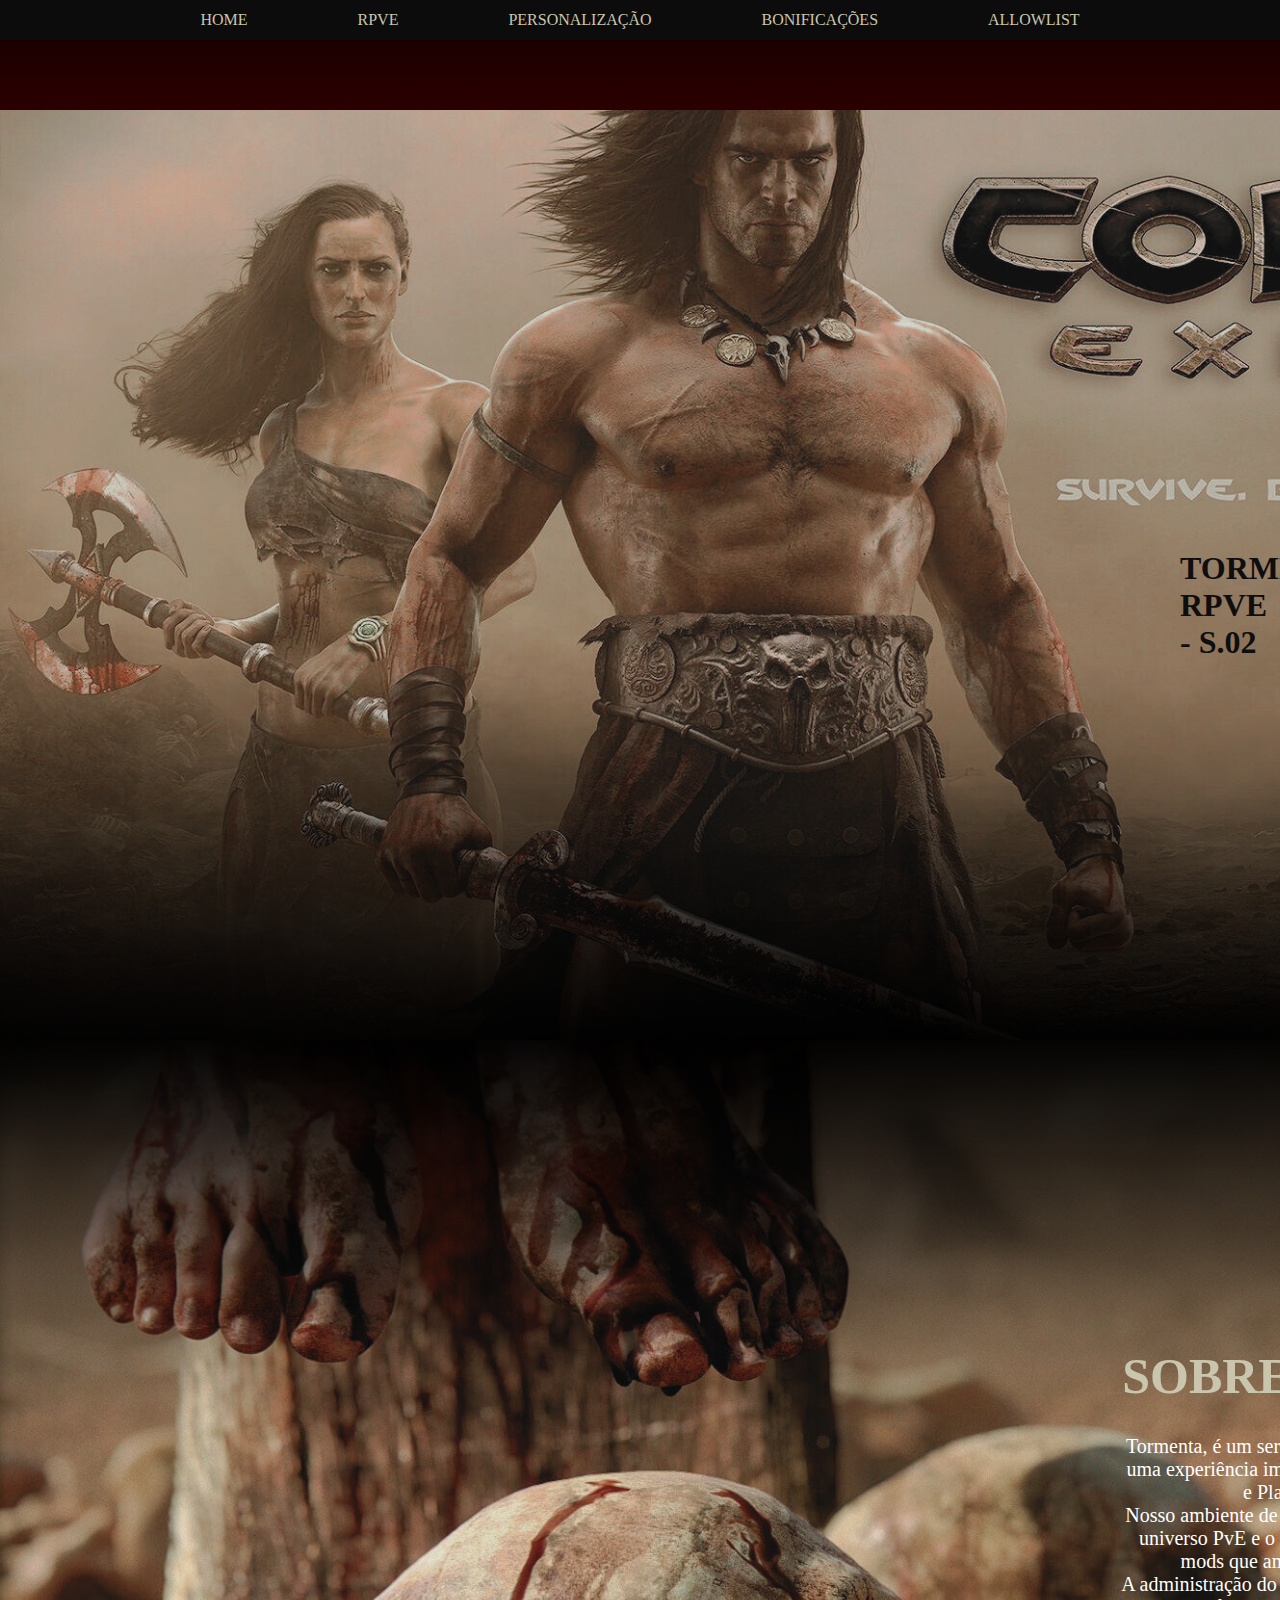
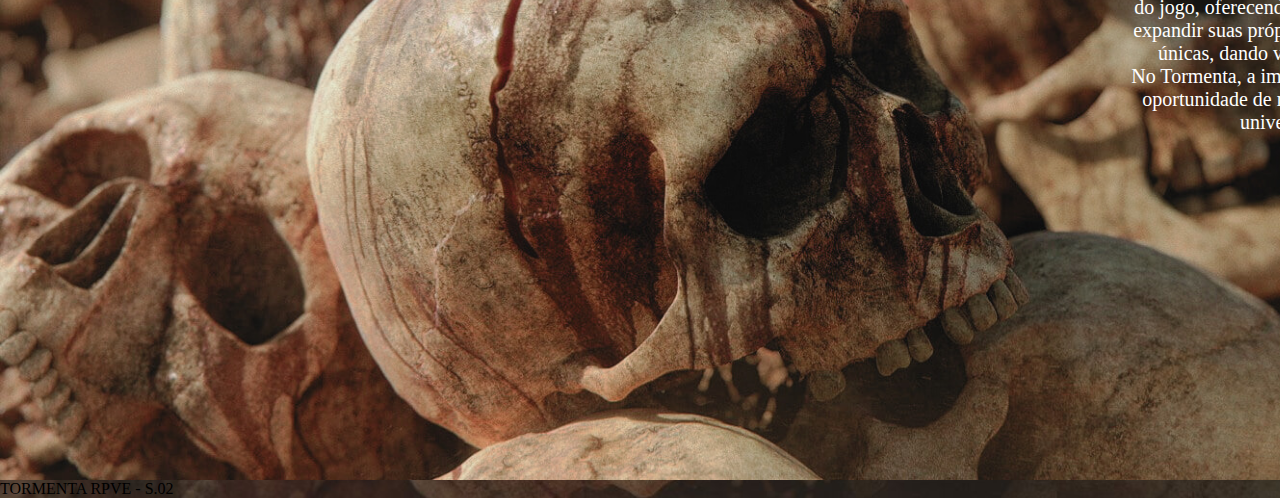
<file: index.html>
<!DOCTYPE html>
<html lang="pt-br">
<head>

    <link rel="preconnect" href="https://fonts.googleapis.com">
    <link rel="preconnect" href="https://fonts.gstatic.com" crossorigin>
    <link href="https://fonts.googleapis.com/css2?family=Archivo:ital,wght@0,100..900;1,100..900&display=swap" rel="stylesheet">
    <link rel="preconnect" href="https://fonts.googleapis.com">
    <link rel="preconnect" href="https://fonts.gstatic.com" crossorigin>
    <link href="https://fonts.googleapis.com/css2?family=Cinzel+Decorative:wght@400;700;900&display=swap" rel="stylesheet">

    <meta charset="UTF-8">
    <meta name="viewport" content="width=device-width, initial-scale=1.0">
    <title>Tormenta</title>

    <link rel="stylesheet" href="index.css">
</head>
<body>
    <header class="ellefair-regular">
        <div class="header1">
            <nav class="headerhome">
                <a href="#" class="stackshome">HOME</a>
                <a href="rpve.html" class="stackshome">RPVE</a>
                <a href="personalizacao.html" class="stackshome">PERSONALIZAÇÃO</a>
                <a href="#" class="stackshome">BONIFICAÇÕES</a>
                <a href="#" class="stackshome">ALLOWLIST</a>
              </nav>
        </div> 
    </header>

    <main>
        <div class="main1home">
            <h1 id="mainh1home" class="cinzel-decorative-bold">TORMENTA RPVE - S.02</h1>
            </h1>

        </div>
            
        <div class="main2home">
            
            <div id="main2divhome">
                <h1 id="main2h1home" class="cinzel-decorative-black">SOBRE O SERVIDOR</h1>
                <P id="main2phome" class="cinzel-decorative-bold">Tormenta, é um servidor dedicado aos jogadores que buscam uma experiência imersiva nas modalidades de Roleplay (RP) e Player vs Environment (PvE). <br>
                    Nosso ambiente de jogo promove a fusão harmoniosa entre o universo PvE e o mundo narrativo do RP, enriquecido por mods que ampliam a profundidade e a imersão. <br>
                    A administração do servidor escolheu preservar a lore original do jogo, oferecendo aos jogadores a liberdade criativa para expandir suas próprias narrativas e contribuir com histórias únicas, dando vida e propósito aos seus personagens. <br>
                    No Tormenta, a imaginação é o limite, e cada jogador tem a oportunidade de moldar seu próprio legado dentro de um universo dinâmico e envolvente. <br>
                
            </P>
            </div>   
        </div>

    </main>

    <footer>
        <div class="footer">
            <p id="footerp" class="footerh1home cinzel-decorative-bold">TORMENTA RPVE - S.02</p>
        </div>
    </footer>
</body>
</html>
</file>
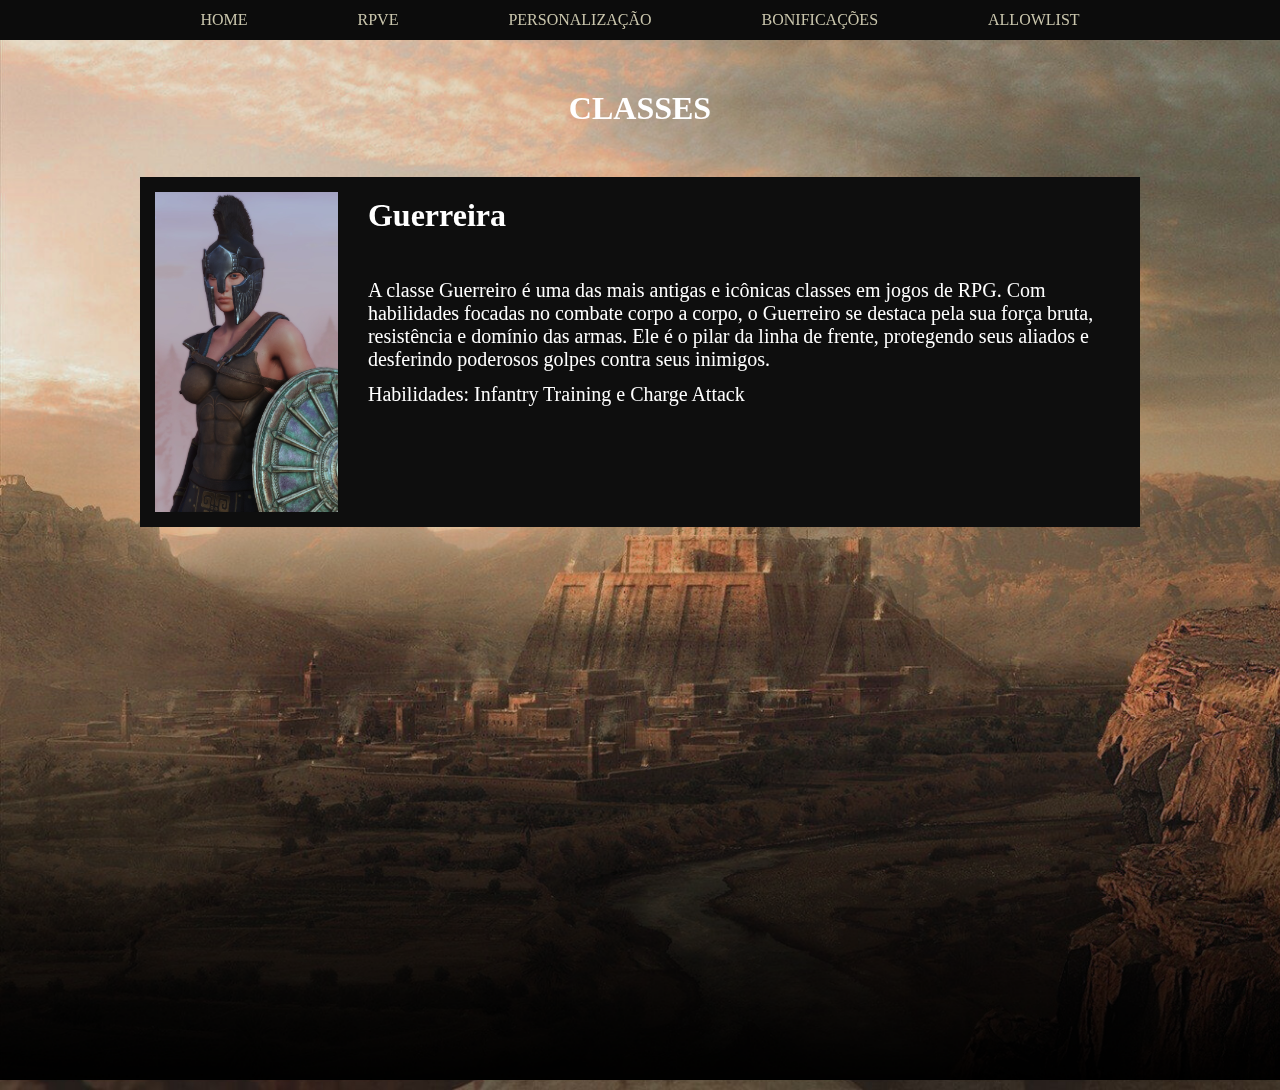
<file: personalizacao.html>
<!DOCTYPE html>
<html lang="pt-br">
<head>

    <link rel="preconnect" href="https://fonts.googleapis.com">
    <link rel="preconnect" href="https://fonts.gstatic.com" crossorigin>
    <link href="https://fonts.googleapis.com/css2?family=Archivo:ital,wght@0,100..900;1,100..900&display=swap" rel="stylesheet">
    <link rel="preconnect" href="https://fonts.googleapis.com">
    <link rel="preconnect" href="https://fonts.gstatic.com" crossorigin>
    <link href="https://fonts.googleapis.com/css2?family=Cinzel+Decorative:wght@400;700;900&display=swap" rel="stylesheet">

    <meta charset="UTF-8">
    <meta name="viewport" content="width=device-width, initial-scale=1.0">
    <title>Personalização</title>

    <link rel="stylesheet" href="index.css">

</head>
<body>
    <header class="ellefair-regular">
        <div class="header3">
            <nav class="headerpersonalizacao">
                <a href="index.html" class="stackspersonalizacao">HOME</a>
                <a href="rpve.html" class="stackspersonalizacao">RPVE</a>
                <a href="#" class="stackspersonalizacao">PERSONALIZAÇÃO</a>
                <a href="#" class="stackspersonalizacao">BONIFICAÇÕES</a>
                <a href="#" class="stackspersonalizacao">ALLOWLIST</a>
            
              </nav>
        </div> 

        <main>
            <div class="main1personalizacao">
                <div class="div1perso">
                    <h1 class="cinzel-decorative-bold">CLASSES</h1>
                </div>
                <div class="div2perso">
                    <img src="assets/personalizacao/Guerreira.jpg" id="classes" alt="">
                    <div>
                        <h1 class="cinzel-decorative-bold">Guerreira</h1>
                        <p class="bellefair-regular">A classe Guerreiro é uma das mais antigas e icônicas classes em jogos de RPG. Com habilidades focadas no combate corpo a corpo, o Guerreiro se destaca pela sua força bruta, resistência e domínio das armas. Ele é o pilar da linha de frente, protegendo seus aliados e desferindo poderosos golpes contra seus inimigos.</p>
                        <p class="bellefair-regular">Habilidades: Infantry Training e Charge Attack</p>
                    </div>
                    
                </div>
            </div>
        </main>
    </header>


    <footer>
        <div class="footer">
            <p id="footerp" class="footerh1home cinzel-decorative-bold">TORMENTA RPVE - S.02</p>
        </div>
    </footer>

    
</body>
</html>
</file>
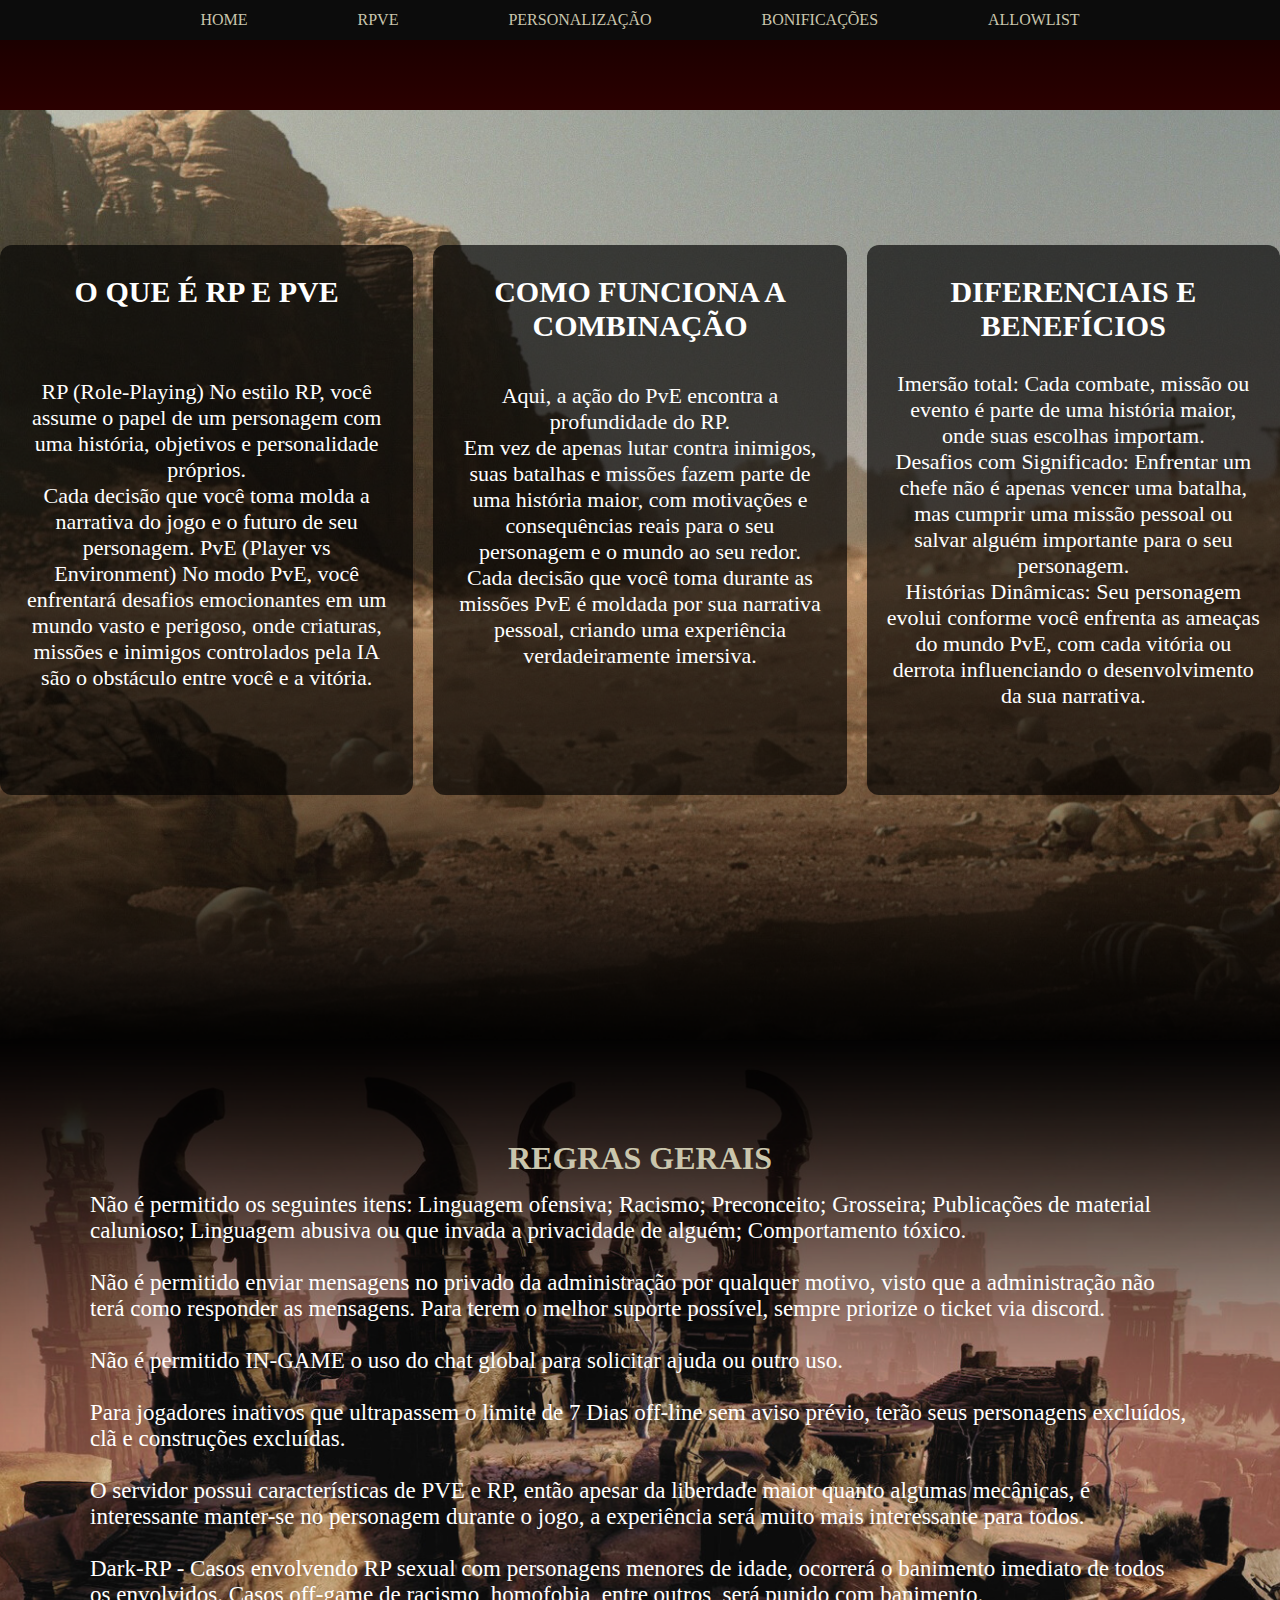
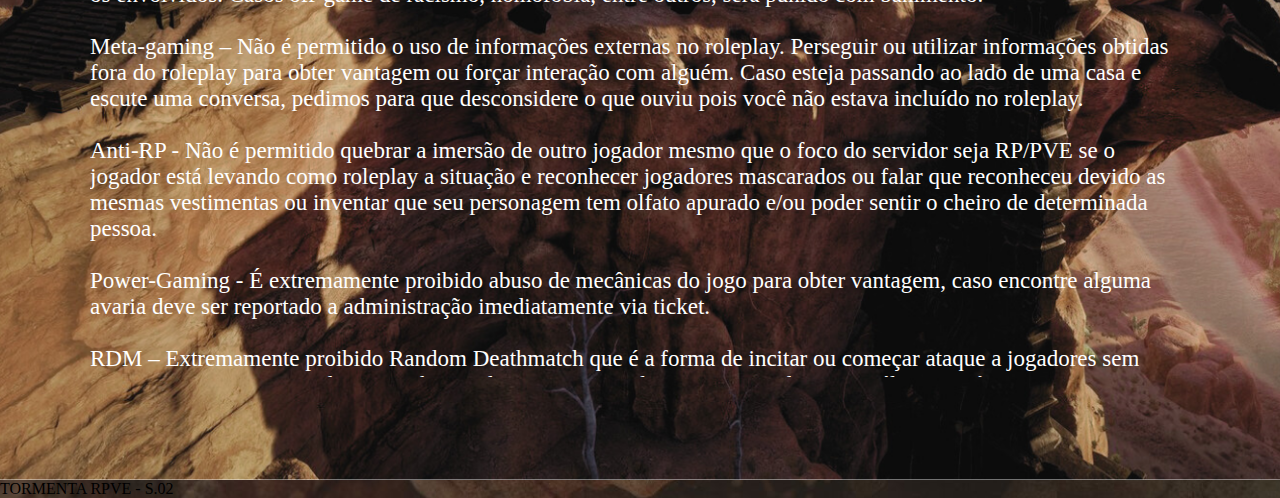
<file: rpve.html>
<!DOCTYPE html>
<html lang="pt-br">
<head>

    <link rel="preconnect" href="https://fonts.googleapis.com">
    <link rel="preconnect" href="https://fonts.gstatic.com" crossorigin>
    <link href="https://fonts.googleapis.com/css2?family=Archivo:ital,wght@0,100..900;1,100..900&display=swap" rel="stylesheet">
    <link rel="preconnect" href="https://fonts.googleapis.com">
    <link rel="preconnect" href="https://fonts.gstatic.com" crossorigin>
    <link href="https://fonts.googleapis.com/css2?family=Cinzel+Decorative:wght@400;700;900&display=swap" rel="stylesheet">
    
    <meta charset="UTF-8">
    <meta name="viewport" content="width=device-width, initial-scale=1.0">
    <title>RPVE</title>

    <link rel="stylesheet" href="index.css">

</head>
<body>
    <header class="ellefair-regular">
        <div class="header2">
            <nav class="headerrpve">
                <a href="index.html" class="stacksrpve">HOME</a>
                <a href="#" class="stacksrpve">RPVE</a>
                <a href="personalizacao.html" class="stacksrpve">PERSONALIZAÇÃO</a>
                <a href="#" class="stacksrpve">BONIFICAÇÕES</a>
                <a href="#" class="stacksrpve">ALLOWLIST</a>
            
              </nav>
        </div> 
    </header>

    <main>
        
        <div id="main1rpve" class="containerrpve">
            <div class="item">
                <h1 class="cinzel-decorative-bold">O QUE É RP E PVE</h1>
                <p id="mainrpve1p" class="ellefair-regular">RP (Role-Playing) No estilo RP, você assume o papel de um personagem com uma história, objetivos e personalidade próprios. <br>
                    Cada decisão que você toma molda a narrativa do jogo e o futuro de seu personagem.

                    PvE (Player vs Environment) No modo PvE, você enfrentará desafios emocionantes em um mundo vasto e perigoso, onde criaturas, missões e inimigos controlados pela IA são o obstáculo entre você e a vitória.</p>
            </div>
            
            <div class="item">
                <h1 class="cinzel-decorative-bold">COMO FUNCIONA A COMBINAÇÃO</h1>
                <p id="mainrpve2p" class="ellefair-regular">
                    Aqui, a ação do PvE encontra a profundidade do RP. <br>
                    Em vez de apenas lutar contra inimigos, suas batalhas e missões fazem parte de uma história maior, com motivações e consequências reais para o seu personagem e o mundo ao seu redor. <br>
                    Cada decisão que você toma durante as missões PvE é moldada por sua narrativa pessoal, criando uma experiência verdadeiramente imersiva.
                </p>
            </div>

            <div class="item">
                <h1 class="cinzel-decorative-bold">DIFERENCIAIS E BENEFÍCIOS</h1>
                <p id="mainrpve3p" class="ellefair-regular">
                    Imersão total: Cada combate, missão ou evento é parte de uma história maior, onde suas escolhas importam. <br>
                    Desafios com Significado: Enfrentar um chefe não é apenas vencer uma batalha, mas cumprir uma missão pessoal ou salvar alguém importante para o seu personagem. <br>
                    Histórias Dinâmicas: Seu personagem evolui conforme você enfrenta as ameaças do mundo PvE, com cada vitória ou derrota influenciando o desenvolvimento da sua narrativa.
                </p>
            </div>

        </div>

        <div id="main2rpve">
            <div class="item2">
                <h1 class="cinzel-decorative-bold">REGRAS GERAIS</h1>
                <div class="regras">
                    <ul>
                        <li class="ellefair-regular">Não é permitido os seguintes itens: Linguagem ofensiva; Racismo; Preconceito; Grosseira; Publicações de material calunioso; Linguagem abusiva ou que invada a privacidade de alguém; Comportamento tóxico. </li> <br>
                        <li class="ellefair-regular">Não é permitido enviar mensagens no privado da administração por qualquer motivo, visto que a administração não terá como responder as mensagens. Para terem o melhor suporte possível, sempre priorize o ticket via discord.</li> <br> 
                        <li class="ellefair-regular">Não é permitido IN-GAME o uso do chat global para solicitar ajuda ou outro uso. </li> <br>
                        <li class="ellefair-regular">Para jogadores inativos que ultrapassem o limite de  7 Dias off-line sem aviso prévio, terão seus personagens excluídos, clã e construções excluídas.</li> <br>
                        <li>O servidor possui características de PVE e RP, então apesar da liberdade maior quanto algumas mecânicas, é interessante manter-se no personagem durante o jogo, a experiência será muito mais interessante para todos. </li> <br>
                        <li>Dark-RP - Casos envolvendo RP sexual com personagens menores de idade, ocorrerá o banimento imediato de todos os envolvidos. Casos off-game de racismo, homofobia, entre outros, será punido com banimento. </li> <br>
                        <li>Meta-gaming – Não é permitido o uso de informações externas no roleplay. Perseguir ou utilizar informações obtidas fora do roleplay para obter vantagem ou forçar interação com alguém. Caso esteja passando ao lado de uma casa e escute uma conversa,  pedimos para que desconsidere o que ouviu pois você não estava incluído no roleplay.</li> <br>
                        <li>Anti-RP - Não é permitido quebrar a imersão de outro jogador mesmo que o foco do servidor seja RP/PVE se o jogador está levando como roleplay a situação e reconhecer jogadores mascarados ou falar que reconheceu devido as mesmas vestimentas ou inventar que seu personagem tem olfato apurado e/ou poder sentir o cheiro de determinada pessoa.</li> <br>
                        <li>Power-Gaming - É extremamente proibido abuso de mecânicas do jogo para obter vantagem, caso encontre alguma avaria deve ser reportado a administração imediatamente via ticket.</li> <br>
                        <li>RDM – Extremamente proibido Random Deathmatch que é a forma de incitar ou começar ataque a jogadores sem motivo apenas para prejudicar. Lembre-se do amor a sua vida e que o PVP deve ser a última opção. </li> <br>
                        <li>Amor a vida - É essencial prezar pela vida do seu personagem e do próximo. Quebrar essa regra pode ocasionar em PD. </li> <br>
                        <li>PVP é liberado no servidor, não há regras de esquecimento, é opção do jogador caso queira realizar o roleplay de PVP durante a season. Porém nunca se esqueça que toda ação tem reação, nada proíbe você de apanhar daquela pessoa que você agrediu. Lembrando novamente que personagens que fazem RP maligno automaticamente tomam PD se morrerem em qualquer combate contra vítimas ou outros players. Pets e Lacaios só podem ser usados para se defender, nunca para iniciar uma agressão.</li> <br>
                        <li>(VERIFICAR) Algumas profissões, possuem restrição de bancadas e principalmente: possuirão regiões do mapa específica para viverem e atuarem, resumindo: algumas profissões só existirão em uma das 3 regiões do mapa (Norte, Deserto, Floresta). Mais detalhes na aba de ⁠⁠⁠⁠Profissões. (VERIFICAR).</li> <br>
                        <li>Não é permitido roubo de itens dentro de bancadas, corpos deslogados, baús, entre outros. Porém é permitido RP de assalto (em que você aborda o player e realiza um assalto), lembrando novamente: se for assaltar e acabar morrendo, é PD pra você. </li> <br>
                        <li>Toda e qualquer punição será em sua maioria dada in-game. Como a chegada de um NPC que irá ou dar PD no personagem, ou levar metade do seu LV, ou explodir sua casa ou qualquer outra punição adequada. Mas como sei que são todos legais, não farão eu tomar essas atitudes certo? </li> <br>
                        <li>Máximo de 6 pessoas, apenas 1 clã por quadrante. Cada jogador tem o limite de 200 peças de construção, Jogadores com a Profissão de Cozinheiro tem um adicional de 150 peças de construção APENAS para uso na construção da Taverna! Proibido bloquear Spawn de boss, de recursos grandes e passagens.</li> <br>
                        <li>O VIP também possui um valor em moeda in-game chamada Battle Pass Coin, ela pode ser convertida para usar no Bazar. O Passe de Batalha possui a premiação gratuita para todos, mas também uma versão premium com mais prêmios exclusivos.</li> <br>
                        <li>O servidor não possui raças definidas, você pode criar basicamente o que quiser, lembrando que nesse mundo você teve seus poderes, habilidades ou qualquer outra coisa reduzida a "lv1". Porém teremos um thespian entregando uma pedra de atributo, em que você pode escolher UM dos atributos principais para equipar. E teremos também 8 classes simples para diferenciar um pouco o estilo de jogo. </li> <br>
                        <li>Doações - Toda doação será destinada a manutenção e aprimoramento do servidor. Itens adquiridos não poderão ser trocados, exceto em questões de bugs ou atualizações de mods que alterem a funcionalidade ou aparência. Recomendamos que o player teste o item no singleplayer antes de comprar. Não temos responsabilidade por itens perdidos. Doações não são reembolsáveis então tenha ciência antes de fazer uma doação. Caso pare de jogar os itens não são transferíveis. Nenhuma aquisição no servidor irá garantir vantagem no servidor respeite as regras! </li>
                    </ul>
                </div>
               
            </div>            

        </div>

    </main>

    <footer></footer>
        <div class="footer">
            <p id="footerp" class="footerh1home cinzel-decorative-bold">TORMENTA RPVE - S.02</p>
        </div>
    </footer>
</body>
</html>
</file>
<file: index.css>
@import url(header.css);
@import url(global.css);
@import url(main.css);
</file>
